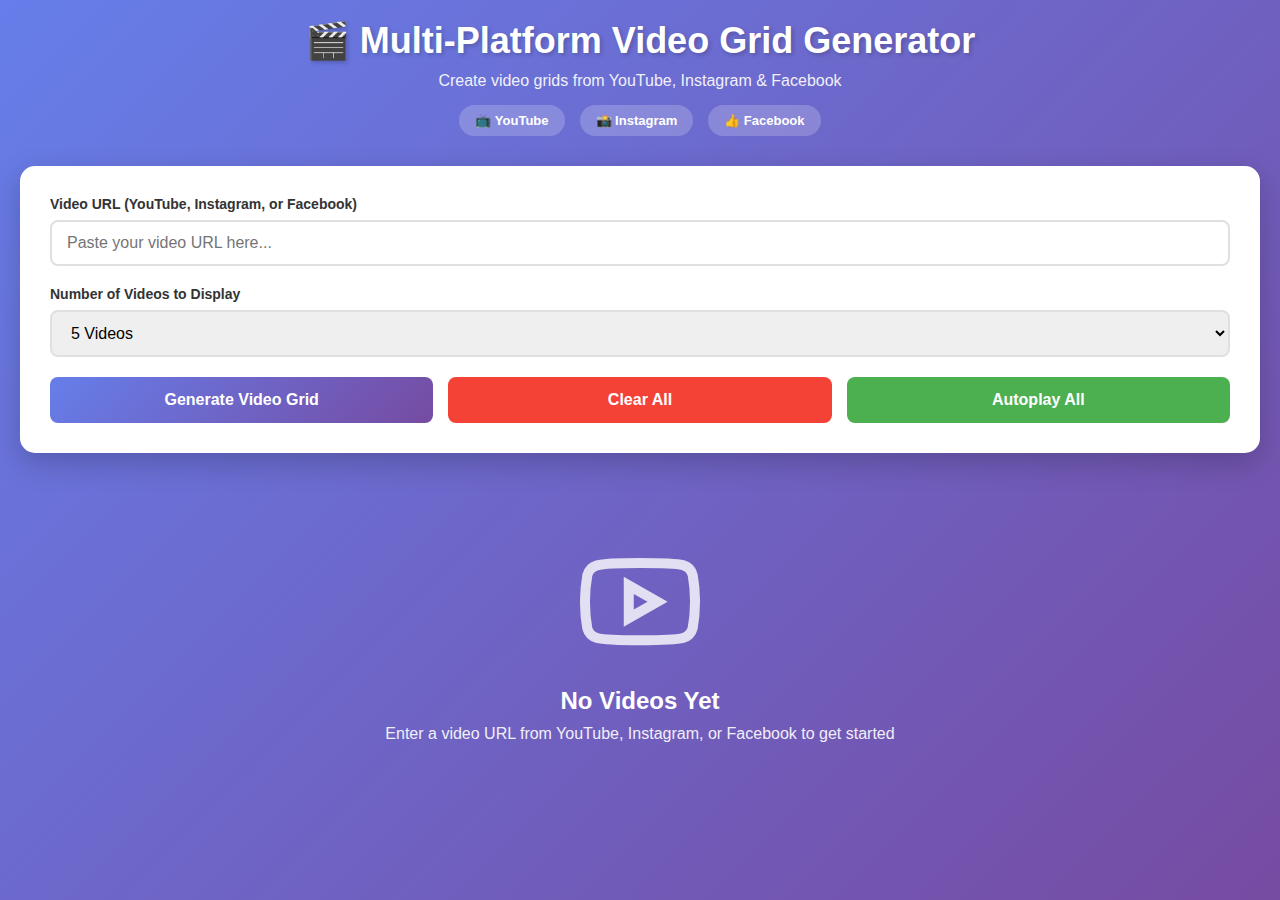
<file: public/index.html>
<!DOCTYPE html>
<html lang="en">
<head>
    <meta charset="UTF-8">
    <meta name="viewport" content="width=device-width, initial-scale=1.0">
    <title>Multi-Platform Video Grid Generator</title>
    <link rel="stylesheet" href="style.css">
</head>
<body>
    <div class="container">
        <div class="header">
            <h1>🎬 Multi-Platform Video Grid Generator</h1>
            <p>Create video grids from YouTube, Instagram & Facebook</p>
            <div class="platform-badges">
                <span class="badge">📺 YouTube</span>
                <span class="badge">📸 Instagram</span>
                <span class="badge">👍 Facebook</span>
            </div>
        </div>

        <div class="control-panel">
            <div class="input-group">
                <label for="videoUrl">Video URL (YouTube, Instagram, or Facebook)</label>
                <input 
                    type="text" 
                    id="videoUrl" 
                    placeholder="Paste your video URL here..."
                >
            </div>

            <div class="input-group">
                <label for="videoCount">Number of Videos to Display</label>
                <select id="videoCount">
                    <option value="5">5 Videos</option>
                    <option value="10">10 Videos</option>
                    <option value="15">15 Videos</option>
                    <option value="20">20 Videos</option>
                    <option value="25">25 Videos</option>
                    <option value="50">50 Videos</option>
                    <option value="100">100 Videos</option>
                    <option value="150">150 Videos</option>
                    <option value="200">200 Videos</option>
                    <option value="250">250 Videos</option>
                    <option value="300">300 Videos</option>
                    <option value="350">350 Videos</option>
                    <option value="400">400 Videos</option>
                    <option value="450">450 Videos</option>
                    <option value="500">500 Videos</option>
                    <option value="1000">1000 Videos</option>
                    <option value="1500">1500 Videos</option>
                </select>
            </div>

            <div class="button-group">
                <button class="btn btn-generate" onclick="generateVideos()">
                    Generate Video Grid
                </button>
                <button class="btn btn-clear" onclick="clearVideos()">
                    Clear All
                </button>
                <button class="btn btn-autoplay" onclick="autoplayAll()">
                    Autoplay All
                </button>
            </div>

            <div class="error-message" id="errorMessage"></div>
        </div>

        <div id="videoContainer">
            <div class="empty-state">
                <svg width="120" height="120" viewBox="0 0 24 24" fill="none" stroke="currentColor" stroke-width="2">
                    <path d="M22.54 6.42a2.78 2.78 0 0 0-1.94-2C18.88 4 12 4 12 4s-6.88 0-8.6.46a2.78 2.78 0 0 0-1.94 2A29 29 0 0 0 1 11.75a29 29 0 0 0 .46 5.33A2.78 2.78 0 0 0 3.4 19c1.72.46 8.6.46 8.6.46s6.88 0 8.6-.46a2.78 2.78 0 0 0 1.94-2 29 29 0 0 0 .46-5.25 29 29 0 0 0-.46-5.33z"></path>
                    <polygon points="9.75 15.02 15.5 11.75 9.75 8.48 9.75 15.02"></polygon>
                </svg>
                <h3>No Videos Yet</h3>
                <p>Enter a video URL from YouTube, Instagram, or Facebook to get started</p>
            </div>
        </div>
    </div>

   
</body>
     <script src="script.js"></script>
</html>
</file>
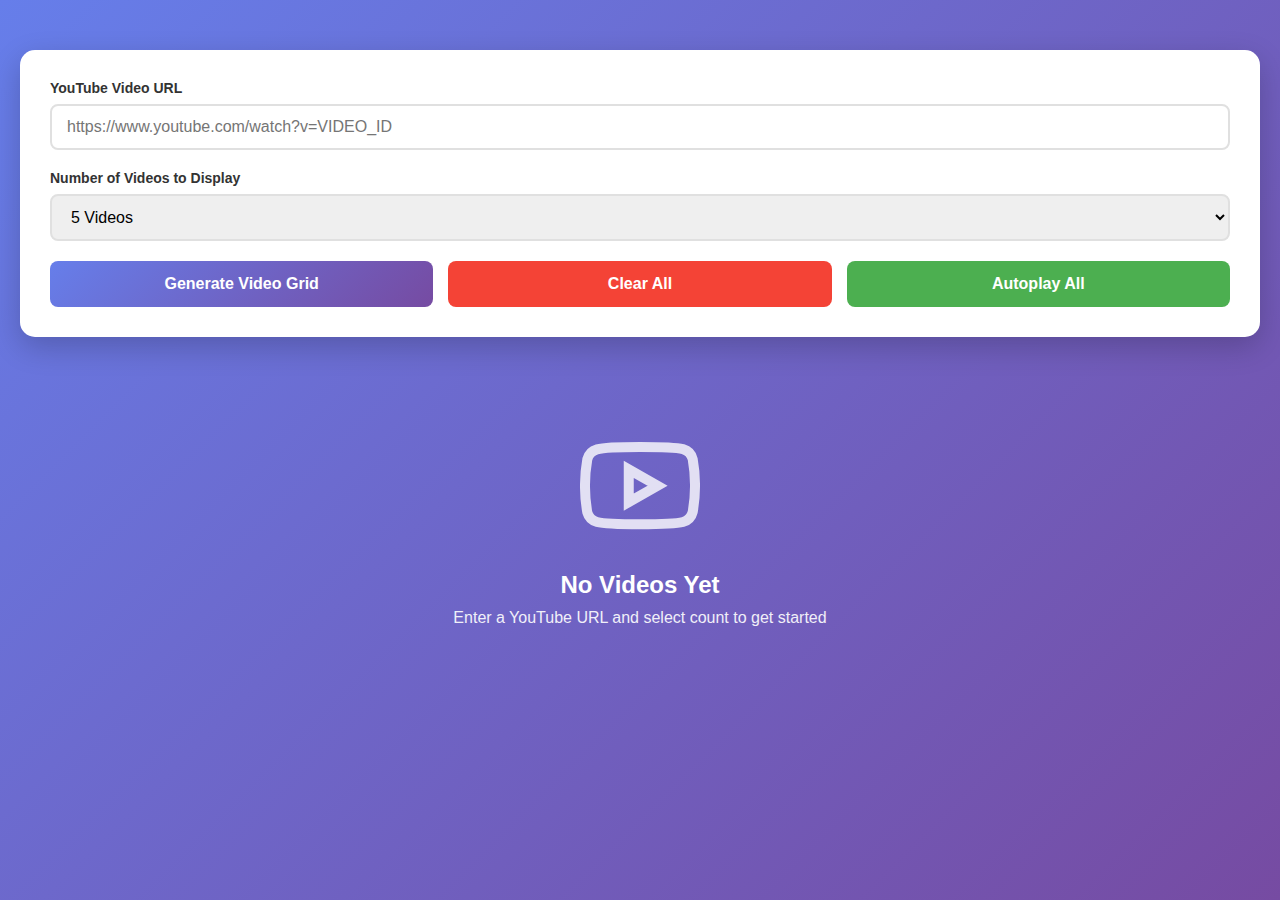
<file: home.html>
<!DOCTYPE html>
<html lang="en">
<head>
    <meta charset="UTF-8">
    <meta name="viewport" content="width=device-width, initial-scale=1.0">
    <title>YouTube Video Grid Generator</title>
    <style>
        * {
            margin: 0;
            padding: 0;
            box-sizing: border-box;
        }

        body {
            font-family: 'Segoe UI', Tahoma, Geneva, Verdana, sans-serif;
            background: linear-gradient(135deg, #667eea 0%, #764ba2 100%);
            min-height: 100vh;
            padding: 20px;
        }

        .container {
            max-width: 1400px;
            margin: 0 auto;
        }

        .header {
            text-align: center;
            color: white;
            margin-bottom: 30px;
        }

        .header h1 {
            font-size: 36px;
            margin-bottom: 10px;
            text-shadow: 2px 2px 4px rgba(0,0,0,0.2);
        }

        .header p {
            font-size: 16px;
            opacity: 0.9;
        }

        .control-panel {
            background: white;
            padding: 30px;
            border-radius: 15px;
            box-shadow: 0 10px 30px rgba(0,0,0,0.2);
            margin-bottom: 30px;
        }

        .input-group {
            margin-bottom: 20px;
        }

        .input-group label {
            display: block;
            font-weight: 600;
            color: #333;
            margin-bottom: 8px;
            font-size: 14px;
        }

        .input-group input,
        .input-group select {
            width: 100%;
            padding: 12px 15px;
            border: 2px solid #e0e0e0;
            border-radius: 8px;
            font-size: 16px;
            transition: border-color 0.3s;
        }

        .input-group input:focus,
        .input-group select:focus {
            outline: none;
            border-color: #667eea;
        }

        .button-group {
            display: flex;
            gap: 15px;
        }

        .btn {
            flex: 1;
            padding: 14px 20px;
            font-size: 16px;
            font-weight: 600;
            border: none;
            border-radius: 8px;
            cursor: pointer;
            transition: all 0.3s;
        }

        .btn-generate {
            background: linear-gradient(135deg, #667eea 0%, #764ba2 100%);
            color: white;
        }

        .btn-generate:hover {
            transform: translateY(-2px);
            box-shadow: 0 5px 15px rgba(102, 126, 234, 0.4);
        }

        .btn-clear {
            background: #f44336;
            color: white;
        }

        .btn-clear:hover {
            background: #d32f2f;
            transform: translateY(-2px);
        }

        .btn-autoplay {
            background: #4caf50;
            color: white;
        }

        .btn-autoplay:hover {
            background: #45a049;
            transform: translateY(-2px);
        }

        .video-grid {
            display: grid;
            grid-template-columns: repeat(auto-fill, minmax(350px, 1fr));
            gap: 20px;
            margin-top: 20px;
        }

        .video-wrapper {
            background: white;
            border-radius: 12px;
            overflow: hidden;
            box-shadow: 0 5px 15px rgba(0,0,0,0.2);
            transition: transform 0.3s;
            animation: fadeIn 0.5s ease-in;
        }

        .video-wrapper:hover {
            transform: translateY(-5px);
            box-shadow: 0 8px 25px rgba(0,0,0,0.3);
        }

        .video-wrapper iframe {
            width: 100%;
            height: 250px;
            border: none;
        }

        .video-number {
            padding: 10px 15px;
            background: #f5f5f5;
            font-weight: 600;
            color: #666;
            text-align: center;
        }

        .empty-state {
            text-align: center;
            padding: 60px 20px;
            color: white;
        }

        .empty-state svg {
            margin-bottom: 20px;
            opacity: 0.8;
        }

        .empty-state h3 {
            font-size: 24px;
            margin-bottom: 10px;
        }

        .empty-state p {
            font-size: 16px;
            opacity: 0.9;
        }

        @keyframes fadeIn {
            from {
                opacity: 0;
                transform: scale(0.9);
            }
            to {
                opacity: 1;
                transform: scale(1);
            }
        }

        .error-message {
            background: #ffebee;
            color: #c62828;
            padding: 12px 15px;
            border-radius: 8px;
            margin-top: 15px;
            display: none;
            border-left: 4px solid #c62828;
        }

        @media (max-width: 768px) {
            .video-grid {
                grid-template-columns: 1fr;
            }
            
            .button-group {
                flex-direction: column;
            }
        }
    </style>
</head>
<body>
    <div class="container">
        <div class="header">
        </div>

        <div class="control-panel">
            <div class="input-group">
                <label for="youtubeUrl">YouTube Video URL</label>
                <input 
                    type="text" 
                    id="youtubeUrl" 
                    placeholder="https://www.youtube.com/watch?v=VIDEO_ID"
                >
            </div>

            <div class="input-group">
                <label for="videoCount">Number of Videos to Display</label>
                <select id="videoCount">
                    <option value="5">5 Videos</option>
                    <option value="10">10 Videos</option>
                    <option value="15">15 Videos</option>
                    <option value="20">20 Videos</option>
                    <option value="25">25 Videos</option>
                </select>
            </div>

            <div class="button-group">
                <button class="btn btn-generate" onclick="generateVideos()">
                    Generate Video Grid
                </button>
                <button class="btn btn-clear" onclick="clearVideos()">
                    Clear All
                </button>
                <button class="btn btn-autoplay" onclick="autoplayAll()">
                    Autoplay All
                </button>
            </div>

            <div class="error-message" id="errorMessage"></div>
        </div>

        <div id="videoContainer">
            <div class="empty-state">
                <svg width="120" height="120" viewBox="0 0 24 24" fill="none" stroke="currentColor" stroke-width="2">
                    <path d="M22.54 6.42a2.78 2.78 0 0 0-1.94-2C18.88 4 12 4 12 4s-6.88 0-8.6.46a2.78 2.78 0 0 0-1.94 2A29 29 0 0 0 1 11.75a29 29 0 0 0 .46 5.33A2.78 2.78 0 0 0 3.4 19c1.72.46 8.6.46 8.6.46s6.88 0 8.6-.46a2.78 2.78 0 0 0 1.94-2 29 29 0 0 0 .46-5.25 29 29 0 0 0-.46-5.33z"></path>
                    <polygon points="9.75 15.02 15.5 11.75 9.75 8.48 9.75 15.02"></polygon>
                </svg>
                <h3>No Videos Yet</h3>
                <p>Enter a YouTube URL and select count to get started</p>
            </div>
        </div>
    </div>

    <script>
        function getYouTubeVideoId(url) {
            const regex = /(?:youtube\.com\/(?:[^\/]+\/.+\/|(?:v|e(?:mbed)?)\/|.*[?&]v=)|youtu\.be\/)([^"&?\/\s]{11})/;
            const match = url.match(regex);
            return match ? match[1] : null;
        }

        function showError(message) {
            const errorDiv = document.getElementById('errorMessage');
            errorDiv.textContent = message;
            errorDiv.style.display = 'block';
            setTimeout(() => {
                errorDiv.style.display = 'none';
            }, 5000);
        }

        function generateVideos() {
            const urlInput = document.getElementById('youtubeUrl').value.trim();
            const count = parseInt(document.getElementById('videoCount').value);
            const container = document.getElementById('videoContainer');

            if (!urlInput) {
                showError(' Please enter a YouTube URL');
                return;
            }

            const videoId = getYouTubeVideoId(urlInput);
            
            if (!videoId) {
                showError('Invalid YouTube URL. Please enter a valid YouTube link');
                return;
            }

            let gridHTML = '<div class="video-grid">';
            
            for (let i = 1; i <= count; i++) {
                gridHTML += `
                    <div class="video-wrapper">
                        <iframe 
                            src="https://www.youtube.com/embed/${videoId}" 
                            allowfullscreen
                            loading="lazy"
                        ></iframe>
                        <div class="video-number">Video #${i}</div>
                    </div>
                `;
            }
            
            gridHTML += '</div>';
            container.innerHTML = gridHTML;
        }

        function clearVideos() {
            document.getElementById('youtubeUrl').value = '';
            document.getElementById('videoCount').value = '5';
            document.getElementById('videoContainer').innerHTML = `
                <div class="empty-state">

                    <p>Enter a YouTube URL and select count to get started</p>
                </div>
            `;
        }

        function autoplayAll() {
            const iframes = document.querySelectorAll('#videoContainer iframe');
            iframes.forEach(iframe => {
                let src = iframe.src;
                if (!src.includes('autoplay')) {
                    const separator = src.includes('?') ? '&' : '?';
                    iframe.src = src + separator + 'autoplay=1&mute=1';
                }
            });
        }

        document.getElementById('youtubeUrl').addEventListener('keypress', function(e) {
            if (e.key === 'Enter') {
                generateVideos();
            }
        });
    </script>
</body>
</html>
</file>
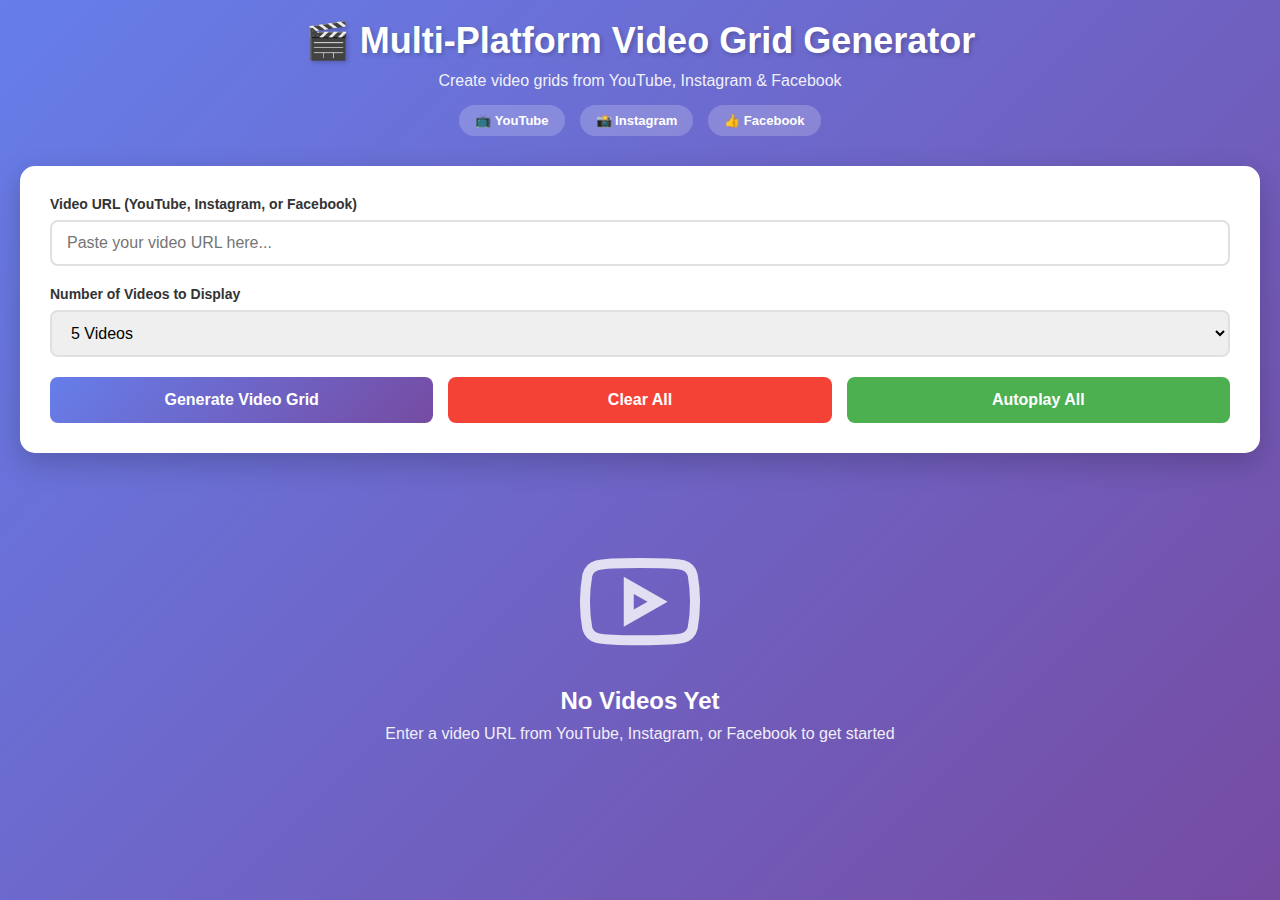
<file: public/home.html>
<!DOCTYPE html>
<html lang="en">

<head>
    <meta charset="UTF-8">
    <meta name="viewport" content="width=device-width, initial-scale=1.0">
    <title>Multi-Platform Video Grid Generator</title>
    <style>
        * {
            margin: 0;
            padding: 0;
            box-sizing: border-box;
        }

        body {
            font-family: 'Segoe UI', Tahoma, Geneva, Verdana, sans-serif;
            background: linear-gradient(135deg, #667eea 0%, #764ba2 100%);
            min-height: 100vh;
            padding: 20px;
        }

        .container {
            max-width: 1400px;
            margin: 0 auto;
        }

        .header {
            text-align: center;
            color: white;
            margin-bottom: 30px;
        }

        .header h1 {
            font-size: 36px;
            margin-bottom: 10px;
            text-shadow: 2px 2px 4px rgba(0, 0, 0, 0.2);
        }

        .header p {
            font-size: 16px;
            opacity: 0.9;
        }

        .platform-badges {
            display: flex;
            justify-content: center;
            gap: 15px;
            margin-top: 15px;
            flex-wrap: wrap;
        }

        .badge {
            padding: 8px 16px;
            background: rgba(255, 255, 255, 0.2);
            border-radius: 20px;
            font-size: 13px;
            font-weight: 600;
        }

        .control-panel {
            background: white;
            padding: 30px;
            border-radius: 15px;
            box-shadow: 0 10px 30px rgba(0, 0, 0, 0.2);
            margin-bottom: 30px;
        }

        .input-group {
            margin-bottom: 20px;
        }

        .input-group label {
            display: block;
            font-weight: 600;
            color: #333;
            margin-bottom: 8px;
            font-size: 14px;
        }

        .input-group input,
        .input-group select {
            width: 100%;
            padding: 12px 15px;
            border: 2px solid #e0e0e0;
            border-radius: 8px;
            font-size: 16px;
            transition: border-color 0.3s;
        }

        .input-group input:focus,
        .input-group select:focus {
            outline: none;
            border-color: #667eea;
        }

        .button-group {
            display: flex;
            gap: 15px;
        }

        .btn {
            flex: 1;
            padding: 14px 20px;
            font-size: 16px;
            font-weight: 600;
            border: none;
            border-radius: 8px;
            cursor: pointer;
            transition: all 0.3s;
        }

        .btn-generate {
            background: linear-gradient(135deg, #667eea 0%, #764ba2 100%);
            color: white;
        }

        .btn-generate:hover {
            transform: translateY(-2px);
            box-shadow: 0 5px 15px rgba(102, 126, 234, 0.4);
        }

        .btn-clear {
            background: #f44336;
            color: white;
        }

        .btn-clear:hover {
            background: #d32f2f;
            transform: translateY(-2px);
        }

        .btn-autoplay {
            background: #4caf50;
            color: white;
        }

        .btn-autoplay:hover {
            background: #45a049;
            transform: translateY(-2px);
        }

        .video-grid {
            display: grid;
            grid-template-columns: repeat(auto-fill, minmax(350px, 1fr));
            gap: 20px;
            margin-top: 20px;
        }

        .video-wrapper {
            background: white;
            border-radius: 12px;
            overflow: hidden;
            box-shadow: 0 5px 15px rgba(0, 0, 0, 0.2);
            transition: transform 0.3s;
            animation: fadeIn 0.5s ease-in;
        }

        .video-wrapper:hover {
            transform: translateY(-5px);
            box-shadow: 0 8px 25px rgba(0, 0, 0, 0.3);
        }

        .video-wrapper iframe {
            width: 100%;
            height: 250px;
            border: none;
        }

        .video-number {
            padding: 10px 15px;
            background: #f5f5f5;
            font-weight: 600;
            color: #666;
            text-align: center;
        }

        .empty-state {
            text-align: center;
            padding: 60px 20px;
            color: white;
        }

        .empty-state svg {
            margin-bottom: 20px;
            opacity: 0.8;
        }

        .empty-state h3 {
            font-size: 24px;
            margin-bottom: 10px;
        }

        .empty-state p {
            font-size: 16px;
            opacity: 0.9;
        }

        @keyframes fadeIn {
            from {
                opacity: 0;
                transform: scale(0.9);
            }

            to {
                opacity: 1;
                transform: scale(1);
            }
        }

        .error-message {
            background: #ffebee;
            color: #c62828;
            padding: 12px 15px;
            border-radius: 8px;
            margin-top: 15px;
            display: none;
            border-left: 4px solid #c62828;
        }

        @media (max-width: 768px) {
            .video-grid {
                grid-template-columns: 1fr;
            }

            .button-group {
                flex-direction: column;
            }
        }
    </style>
</head>

<body>
    <div class="container">
        <div class="header">
            <h1>🎬 Multi-Platform Video Grid Generator</h1>
            <p>Create video grids from YouTube, Instagram & Facebook</p>
            <div class="platform-badges">
                <span class="badge">📺 YouTube</span>
                <span class="badge">📸 Instagram</span>
                <span class="badge">👍 Facebook</span>
            </div>
        </div>

        <div class="control-panel">
            <div class="input-group">
                <label for="videoUrl">Video URL (YouTube, Instagram, or Facebook)</label>
                <input type="text" id="videoUrl" placeholder="Paste your video URL here...">
            </div>

            <div class="input-group">
                <label for="videoCount">Number of Videos to Display</label>
                <select id="videoCount">
                    <option value="5">5 Videos</option>
                    <option value="10">10 Videos</option>
                    <option value="15">15 Videos</option>
                    <option value="20">20 Videos</option>
                    <option value="25">25 Videos</option>
                    <option value="50">50 Videos</option>
                    <option value="100">100 Videos</option>
                    <option value="150">150 Videos</option>
                    <option value="200">200 Videos</option>
                    <option value="250">250 Videos</option>
                    <option value="300">300 Videos</option>
                    <option value="350">350 Videos</option>
                    <option value="400">400 Videos</option>
                    <option value="450">450 Videos</option>
                    <option value="500">500 Videos</option>
                </select>
            </div>

            <div class="button-group">
                <button class="btn btn-generate" onclick="generateVideos()">
                    Generate Video Grid
                </button>
                <button class="btn btn-clear" onclick="clearVideos()">
                    Clear All
                </button>
                <button class="btn btn-autoplay" onclick="autoplayAll()">
                    Autoplay All
                </button>
            </div>

            <div class="error-message" id="errorMessage"></div>
        </div>

        <div id="videoContainer">
            <div class="empty-state">
                <svg width="120" height="120" viewBox="0 0 24 24" fill="none" stroke="currentColor" stroke-width="2">
                    <path
                        d="M22.54 6.42a2.78 2.78 0 0 0-1.94-2C18.88 4 12 4 12 4s-6.88 0-8.6.46a2.78 2.78 0 0 0-1.94 2A29 29 0 0 0 1 11.75a29 29 0 0 0 .46 5.33A2.78 2.78 0 0 0 3.4 19c1.72.46 8.6.46 8.6.46s6.88 0 8.6-.46a2.78 2.78 0 0 0 1.94-2 29 29 0 0 0 .46-5.25 29 29 0 0 0-.46-5.33z">
                    </path>
                    <polygon points="9.75 15.02 15.5 11.75 9.75 8.48 9.75 15.02"></polygon>
                </svg>
                <h3>No Videos Yet</h3>
                <p>Enter a video URL from YouTube, Instagram, or Facebook to get started</p>
            </div>
        </div>
    </div>

    <script>
        function detectPlatform(url) {
            if (url.includes('youtube.com') || url.includes('youtu.be')) {
                return 'youtube';
            } else if (url.includes('instagram.com')) {
                return 'instagram';
            } else if (url.includes('facebook.com') || url.includes('fb.watch')) {
                return 'facebook';
            }
            return null;
        }

        function getYouTubeVideoId(url) {
            const regex = /(?:youtube\.com\/(?:[^\/]+\/.+\/|(?:v|e(?:mbed)?)\/|.*[?&]v=)|youtu\.be\/)([^"&?\/\s]{11})/;
            const match = url.match(regex);
            return match ? match[1] : null;
        }

        function getInstagramEmbedUrl(url) {
            let postUrl = url;
            if (url.includes('/reel/')) {
                postUrl = url.split('?')[0];
            } else if (url.includes('/p/')) {
                postUrl = url.split('?')[0];
            }
            return postUrl.endsWith('/') ? postUrl : postUrl + '/';
        }

        function getFacebookEmbedUrl(url) {
            return url;
        }

        function generateEmbedCode(platform, url, index) {
            let embedHTML = '';

            switch (platform) {
                case 'youtube':
                    const videoId = getYouTubeVideoId(url);
                    embedHTML = `
                        <div class="video-wrapper">
                            <iframe 
                                src="https://www.youtube.com/embed/${videoId}" 
                                allow="autoplay; encrypted-media; fullscreen; picture-in-picture"
                                allowfullscreen
                                loading="lazy"
                                referrerpolicy="no-referrer-when-downgrade"
                                title="YouTube video player"
                            ></iframe>
                            <div class="video-number">YouTube Video #${index}</div>
                        </div>
                    `;
                    break;

                case 'instagram':
                    const instaUrl = getInstagramEmbedUrl(url);
                    embedHTML = `
                        <div class="video-wrapper">
                            <iframe 
                                src="${instaUrl}embed" 
                                allowfullscreen
                                loading="lazy"
                                scrolling="no"
                                style="border: none; overflow: hidden;"
                            ></iframe>
                            <div class="video-number">Instagram Video #${index}</div>
                        </div>
                    `;
                    break;

                case 'facebook':
                    const fbEncodedUrl = encodeURIComponent(url);
                    embedHTML = `
                        <div class="video-wrapper">
                            <iframe 
                                src="https://www.facebook.com/plugins/video.php?href=${fbEncodedUrl}&show_text=false" 
                                allowfullscreen
                                loading="lazy"
                                scrolling="no"
                                style="border: none; overflow: hidden;"
                            ></iframe>
                            <div class="video-number">Facebook Video #${index}</div>
                        </div>
                    `;
                    break;
            }

            return embedHTML;
        }

        function showError(message) {
            const errorDiv = document.getElementById('errorMessage');
            errorDiv.textContent = message;
            errorDiv.style.display = 'block';
            setTimeout(() => {
                errorDiv.style.display = 'none';
            }, 5000);
        }

        function generateVideos() {
            const urlInput = document.getElementById('videoUrl').value.trim();
            const count = parseInt(document.getElementById('videoCount').value);
            const container = document.getElementById('videoContainer');

            if (!urlInput) {
                showError('Please enter a video URL');
                return;
            }

            const platform = detectPlatform(urlInput);

            if (!platform) {
                showError('Invalid URL. Please enter a valid YouTube, Instagram, or Facebook video link');
                return;
            }

            if (platform === 'youtube' && !getYouTubeVideoId(urlInput)) {
                showError('Invalid YouTube URL. Please check the link and try again');
                return;
            }

            let gridHTML = '<div class="video-grid">';

            for (let i = 1; i <= count; i++) {
                gridHTML += generateEmbedCode(platform, urlInput, i);
            }

            gridHTML += '</div>';
            container.innerHTML = gridHTML;
        }

        function clearVideos() {
            document.getElementById('videoUrl').value = '';
            document.getElementById('videoCount').value = '5';
            document.getElementById('videoContainer').innerHTML = `
                <div class="empty-state">
                    <svg width="120" height="120" viewBox="0 0 24 24" fill="none" stroke="currentColor" stroke-width="2">
                        <path d="M22.54 6.42a2.78 2.78 0 0 0-1.94-2C18.88 4 12 4 12 4s-6.88 0-8.6.46a2.78 2.78 0 0 0-1.94 2A29 29 0 0 0 1 11.75a29 29 0 0 0 .46 5.33A2.78 2.78 0 0 0 3.4 19c1.72.46 8.6.46 8.6.46s6.88 0 8.6-.46a2.78 2.78 0 0 0 1.94-2 29 29 0 0 0 .46-5.25 29 29 0 0 0-.46-5.33z"></path>
                        <polygon points="9.75 15.02 15.5 11.75 9.75 8.48 9.75 15.02"></polygon>
                    </svg>
                    <h3>No Videos Yet</h3>
                    <p>Enter a video URL from YouTube, Instagram, or Facebook to get started</p>
                </div>
            `;
        }

        function autoplayAll() {
            const iframes = document.querySelectorAll('#videoContainer iframe');
            iframes.forEach(iframe => {
                let src = iframe.src;
                if (src.includes('youtube.com') && !src.includes('autoplay')) {
                    const separator = src.includes('?') ? '&' : '?';
                    iframe.src = src + separator + 'autoplay=1&mute=1';
                }
            });
        }

        document.getElementById('videoUrl').addEventListener('keypress', function (e) {
            if (e.key === 'Enter') {
                generateVideos();
            }
        });
    </script>
</body>

</html>
</file>
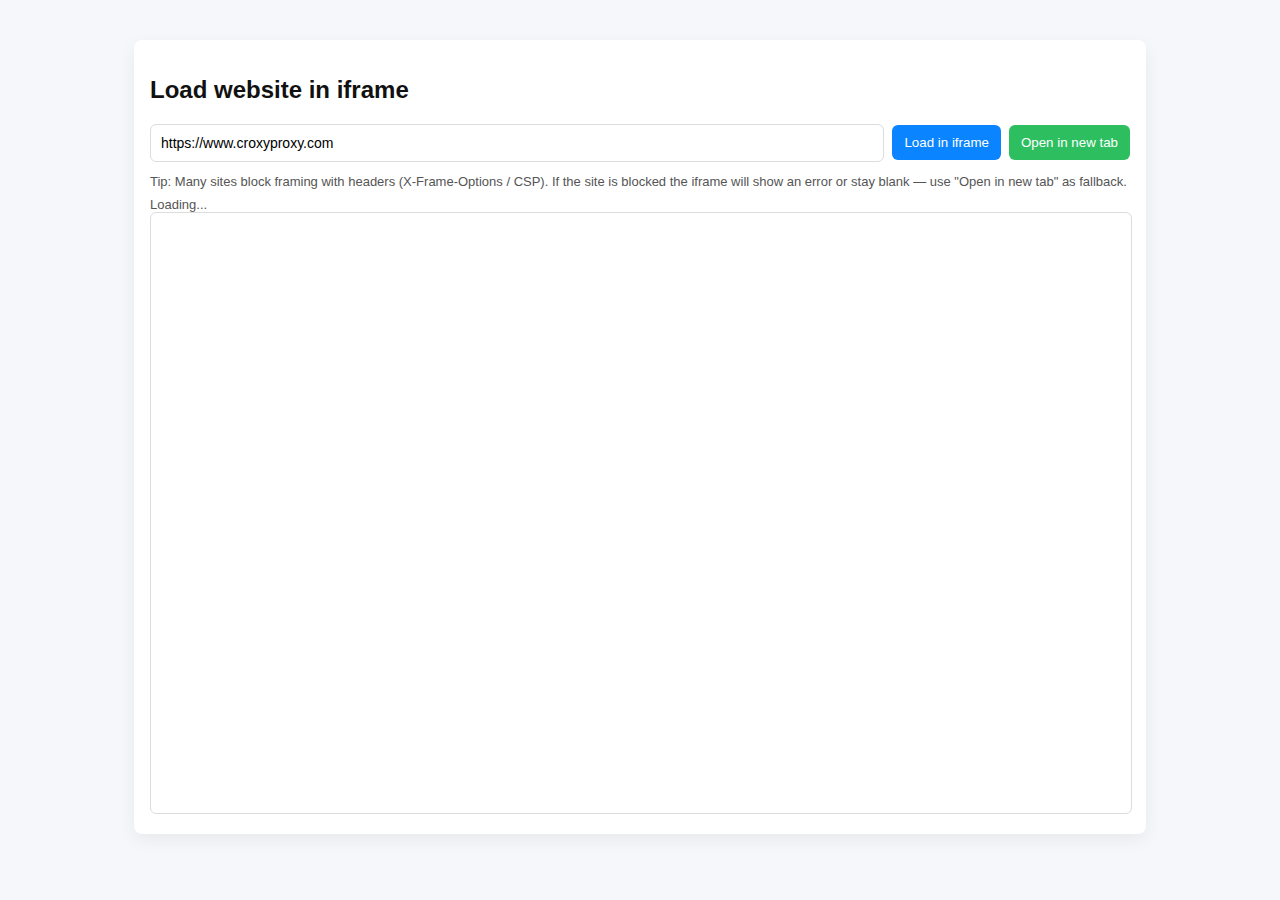
<file: public/home_1.html>
<!-- <!DOCTYPE html>
<html lang="en">
<head>
    <meta charset="UTF-8">
    <meta name="viewport" content="width=device-width, initial-scale=1.0">
    <title>Document</title>
</head>
<body>
    <h1>Welcome to Home 1</h1>
    <iframe src="https://www.croxyproxy.com
" width="600" height="400" style="border:none;">
        
</body>
</html> -->
<!DOCTYPE html>
<html lang="en">
<head>
  <meta charset="utf-8" />
  <meta name="viewport" content="width=device-width,initial-scale=1" />
  <title>Website Loader (iframe)</title>
  <style>
    body { font-family: Arial, Helvetica, sans-serif; background:#f5f7fa; color:#111; padding:20px; }
    .card { max-width:980px; margin:12px auto; background:#fff; padding:16px; border-radius:8px; box-shadow:0 6px 18px rgba(0,0,0,0.06); }
    .row { display:flex; gap:8px; align-items:center; margin-bottom:12px; }
    input[type="text"]{flex:1; padding:10px; border:1px solid #ddd; border-radius:6px; font-size:14px;}
    button{padding:10px 12px; border-radius:6px; border:none; cursor:pointer; background:#0b84ff;color:#fff;}
    iframe{width:100%; height:600px; border:1px solid #ddd; border-radius:6px; background:#fff;}
    .hint{font-size:13px;color:#555;margin-top:8px;}
    .error{color:#b00020;font-weight:600;margin-top:10px;}
  </style>
</head>
<body>
  <div class="card">
    <h2>Load website in iframe</h2>

    <div class="row">
      <input id="url" type="text" placeholder="Paste website URL e.g. https://www.croxyproxy.com" value="https://www.croxyproxy.com" />
      <button id="load">Load in iframe</button>
      <button id="open" style="background:#2dbe60">Open in new tab</button>
    </div>

    <div class="hint">Tip: Many sites block framing with headers (X-Frame-Options / CSP). If the site is blocked the iframe will show an error or stay blank — use "Open in new tab" as fallback.</div>

    <div id="status" class="hint"></div>

    <iframe id="frame" sandbox="allow-scripts allow-same-origin allow-forms allow-popups" src="about:blank" title="site frame"></iframe>

    <div id="blocked" class="error" style="display:none;">
      This site refused to be framed (blocked by X-Frame-Options or Content-Security-Policy). Use "Open in new tab" or use a proxy that permits framing.
    </div>
  </div>

  <script>
    const input = document.getElementById('url');
    const loadBtn = document.getElementById('load');
    const openBtn = document.getElementById('open');
    const frame = document.getElementById('frame');
    const status = document.getElementById('status');
    const blockedMsg = document.getElementById('blocked');

    function normalizeUrl(v) {
      v = (v || '').trim();
      if (!v) return '';
      // add protocol if missing
      if (!/^https?:\/\//i.test(v)) v = 'https://' + v;
      return v;
    }

    // try to detect framing failure: set iframe src then after short timeout check its contentWindow length or try to read location (will throw for cross-origin)
    function loadUrlInIframe(url) {
      blockedMsg.style.display = 'none';
      status.textContent = 'Loading...';
      frame.src = url;

      // After some delay, check whether the frame is likely blocked.
      // Note: there is no perfect cross-browser test — this is heuristic:
      setTimeout(() => {
        try {
          // If same-origin, this may succeed. If cross-origin, accessing location.href will throw.
          const fLocation = frame.contentWindow.location.href;
          // If the browser returns "about:blank" or empty, consider still loading.
          if (!fLocation || fLocation === 'about:blank') {
            // Still may be loading or blocked. Wait a bit more.
            status.textContent = 'Still loading...';
            return;
          }
          // appears loaded (same-origin). Clear status.
          status.textContent = 'Loaded (same-origin)';
        } catch (err) {
          // Cross-origin: we cannot read location — but content may still be visible.
          // To detect blocking by X-Frame-Options/CSP, we test frame.contentWindow length or try to postMessage.
          status.textContent = 'Loaded (cross-origin). If content is blank or an error shows, the site may block framing.';
          // Another heuristic: check for blank iframe by measuring its document body height (only works if same-origin). So show hint always.
        }
        // After more time, if iframe is blank or blocked, show blocked message:
        setTimeout(() => {
          // If the iframe's document is blocked by CSP, many browsers just show an empty box.
          // We'll show a user prompt to open in new tab.
          const isBlank = frame.src === 'about:blank' || frame.src === '';
          // We cannot reliably detect X-Frame-Options from cross-origin. So show message only if height is very small or appears empty.
          // Simple visual check: if iframe's contentWindow is null or undefined
          if (!frame.contentWindow) {
            blockedMsg.style.display = '';
            status.textContent = 'Blocked: browser prevented framing.';
          }
        }, 1500);
      }, 700);
    }

    loadBtn.addEventListener('click', () => {
      const url = normalizeUrl(input.value);
      if (!url) {
        alert('Please enter a URL');
        return;
      }
      loadUrlInIframe(url);
    });

    // open in new tab
    openBtn.addEventListener('click', () => {
      const url = normalizeUrl(input.value);
      if (!url) return alert('Please enter a URL');
      window.open(url, '_blank', 'noopener');
    });

    // load default value on page open
    window.addEventListener('load', () => {
      const defaultUrl = normalizeUrl(input.value);
      if (defaultUrl) loadUrlInIframe(defaultUrl);
    });
  </script>
</body>
</html>
</file>
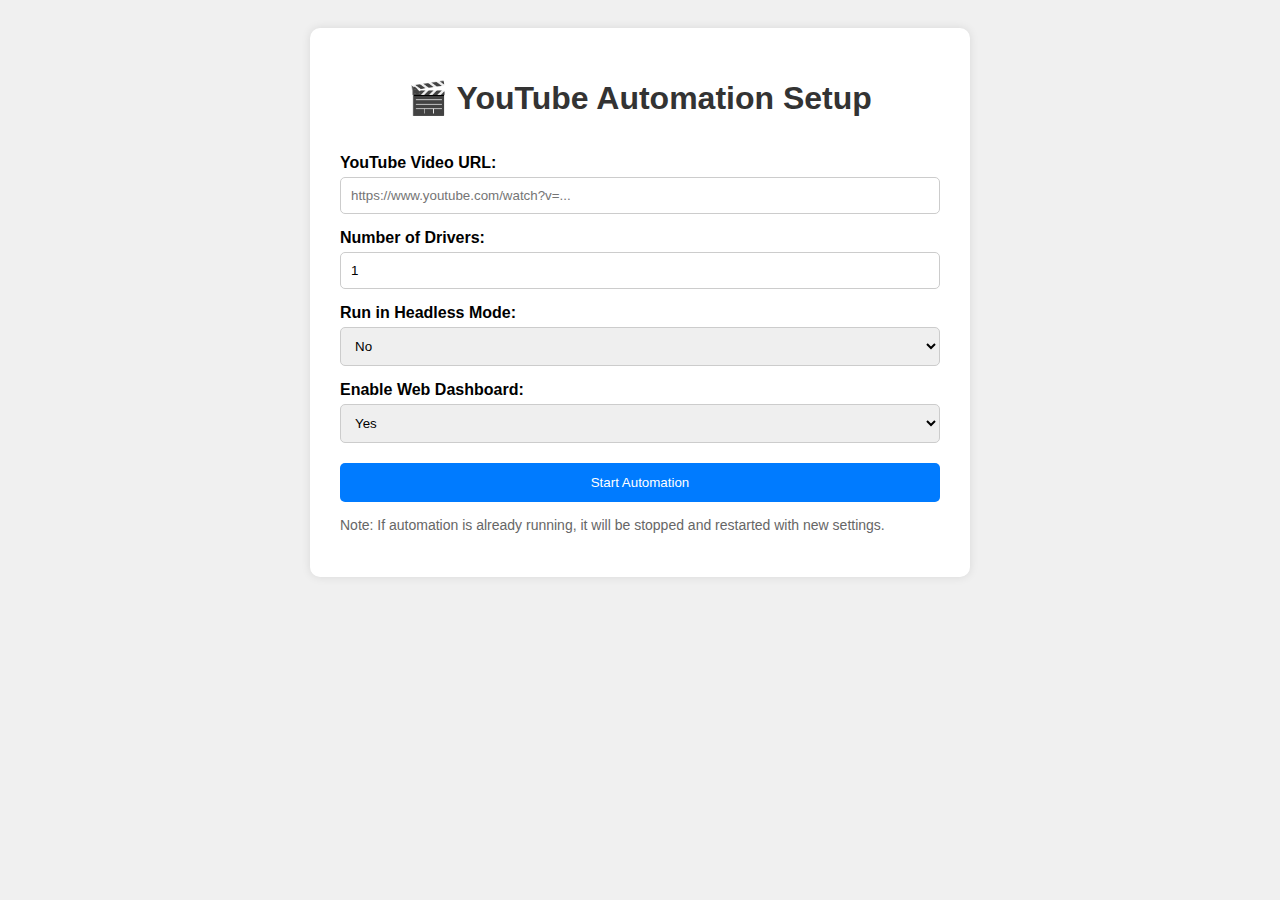
<file: templates/config.html>
<!DOCTYPE html>
<html>
<head>
    <title>YouTube Automation Config</title>
    <style>
        body { font-family: Arial, sans-serif; background: #f0f0f0; padding: 20px; }
        .container { max-width: 600px; margin: 0 auto; background: white; padding: 30px; border-radius: 10px; box-shadow: 0 0 10px rgba(0,0,0,0.1); }
        h1 { text-align: center; color: #333; }
        form { display: flex; flex-direction: column; }
        label { margin-top: 15px; font-weight: bold; }
        input, select { padding: 10px; margin-top: 5px; border: 1px solid #ccc; border-radius: 5px; }
        button { margin-top: 20px; padding: 12px; background: #007bff; color: white; border: none; border-radius: 5px; cursor: pointer; }
        button:hover { background: #0056b3; }
    </style>
</head>
<body>
    <div class="container">
        <h1>🎬 YouTube Automation Setup</h1>
        <form action="/start" method="post">
            <label for="url">YouTube Video URL:</label>
            <input type="url" id="url" name="url" required placeholder="https://www.youtube.com/watch?v=...">

            <label for="num_drivers">Number of Drivers:</label>
            <input type="number" id="num_drivers" name="num_drivers" min="1" max="10" value="1" required>

            <label for="headless">Run in Headless Mode:</label>
            <select id="headless" name="headless">
                <option value="false">No</option>
                <option value="true">Yes</option>
            </select>

            <label for="enable_dashboard">Enable Web Dashboard:</label>
            <select id="enable_dashboard" name="enable_dashboard">
                <option value="true">Yes</option>
                <option value="false">No</option>
            </select>

            <button type="submit">Start Automation</button>
            <p style="margin-top: 15px; color: #666; font-size: 14px;">Note: If automation is already running, it will be stopped and restarted with new settings.</p>
        </form>
    </div>
</body>
</html>
</file>
<file: public/style.css>
* {
            margin: 0;
            padding: 0;
            box-sizing: border-box;
        }

        body {
            font-family: 'Segoe UI', Tahoma, Geneva, Verdana, sans-serif;
            background: linear-gradient(135deg, #667eea 0%, #764ba2 100%);
            min-height: 100vh;
            padding: 20px;
        }

        .container {
            max-width: 1400px;
            margin: 0 auto;
        }

        .header {
            text-align: center;
            color: white;
            margin-bottom: 30px;
        }

        .header h1 {
            font-size: 36px;
            margin-bottom: 10px;
            text-shadow: 2px 2px 4px rgba(0,0,0,0.2);
        }

        .header p {
            font-size: 16px;
            opacity: 0.9;
        }

        .platform-badges {
            display: flex;
            justify-content: center;
            gap: 15px;
            margin-top: 15px;
            flex-wrap: wrap;
        }

        .badge {
            padding: 8px 16px;
            background: rgba(255,255,255,0.2);
            border-radius: 20px;
            font-size: 13px;
            font-weight: 600;
        }

        .control-panel {
            background: white;
            padding: 30px;
            border-radius: 15px;
            box-shadow: 0 10px 30px rgba(0,0,0,0.2);
            margin-bottom: 30px;
        }

        .input-group {
            margin-bottom: 20px;
        }

        .input-group label {
            display: block;
            font-weight: 600;
            color: #333;
            margin-bottom: 8px;
            font-size: 14px;
        }

        .input-group input,
        .input-group select {
            width: 100%;
            padding: 12px 15px;
            border: 2px solid #e0e0e0;
            border-radius: 8px;
            font-size: 16px;
            transition: border-color 0.3s;
        }

        .input-group input:focus,
        .input-group select:focus {
            outline: none;
            border-color: #667eea;
        }

        .button-group {
            display: flex;
            gap: 15px;
        }

        .btn {
            flex: 1;
            padding: 14px 20px;
            font-size: 16px;
            font-weight: 600;
            border: none;
            border-radius: 8px;
            cursor: pointer;
            transition: all 0.3s;
        }

        .btn-generate {
            background: linear-gradient(135deg, #667eea 0%, #764ba2 100%);
            color: white;
        }

        .btn-generate:hover {
            transform: translateY(-2px);
            box-shadow: 0 5px 15px rgba(102, 126, 234, 0.4);
        }

        .btn-clear {
            background: #f44336;
            color: white;
        }

        .btn-clear:hover {
            background: #d32f2f;
            transform: translateY(-2px);
        }

        .btn-autoplay {
            background: #4caf50;
            color: white;
        }

        .btn-autoplay:hover {
            background: #45a049;
            transform: translateY(-2px);
        }

        .video-grid {
            display: grid;
            grid-template-columns: repeat(auto-fill, minmax(350px, 1fr));
            gap: 20px;
            margin-top: 20px;
        }

        .video-wrapper {
            background: white;
            border-radius: 12px;
            overflow: hidden;
            box-shadow: 0 5px 15px rgba(0,0,0,0.2);
            transition: transform 0.3s;
            animation: fadeIn 0.5s ease-in;
        }

        .video-wrapper:hover {
            transform: translateY(-5px);
            box-shadow: 0 8px 25px rgba(0,0,0,0.3);
        }

        .video-wrapper iframe {
            width: 100%;
            height: 250px;
            border: none;
        }

        .video-number {
            padding: 10px 15px;
            background: #f5f5f5;
            font-weight: 600;
            color: #666;
            text-align: center;
        }

        .empty-state {
            text-align: center;
            padding: 60px 20px;
            color: white;
        }

        .empty-state svg {
            margin-bottom: 20px;
            opacity: 0.8;
        }

        .empty-state h3 {
            font-size: 24px;
            margin-bottom: 10px;
        }

        .empty-state p {
            font-size: 16px;
            opacity: 0.9;
        }

        @keyframes fadeIn {
            from {
                opacity: 0;
                transform: scale(0.9);
            }
            to {
                opacity: 1;
                transform: scale(1);
            }
        }

        .error-message {
            background: #ffebee;
            color: #c62828;
            padding: 12px 15px;
            border-radius: 8px;
            margin-top: 15px;
            display: none;
            border-left: 4px solid #c62828;
        }

        @media (max-width: 768px) {
            .video-grid {
                grid-template-columns: 1fr;
            }
            
            .button-group {
                flex-direction: column;
            }
        }
</file>
